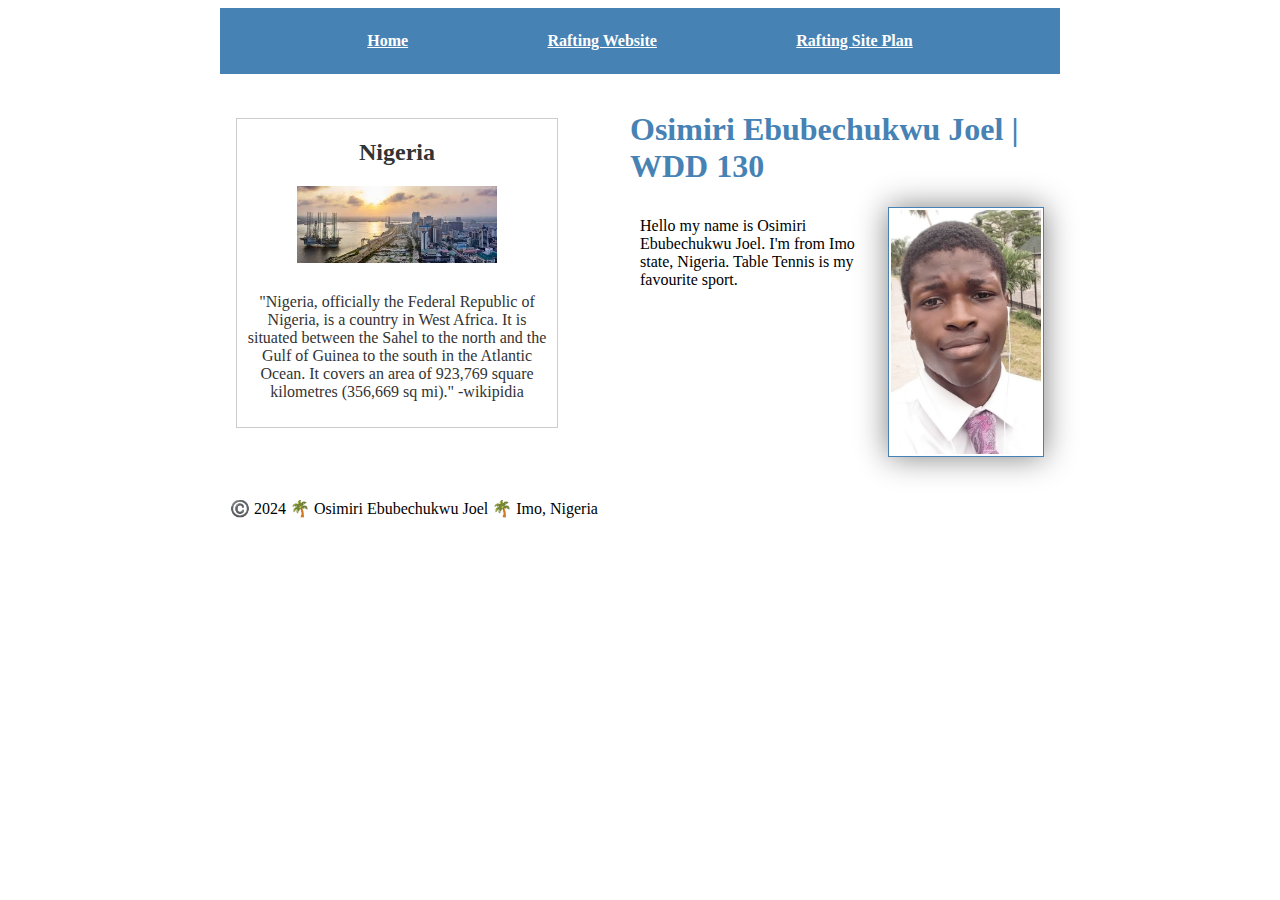
<file: index.html>
<!DOCTYPE html>
<html lang="en-us">
    <head>
    
    <meta charset="utf-8">
    <meta name="viewport" content="width=device-width, initial-scale=1.0">
    <title> Osimiri Ebubechukwu Joel | WDD 130</title>
    <meta name="description" content="Osimiri Ebubechukwu Joel's BYU-Idaho WDD 130 course home page">
    <meta name="author" content="Osimiri Ebubechukwu Joel">
    <link rel="stylesheet" href="styles/styles.css">
    </head>
    <body>
        <header>
            <nav>
                <a href="#">Home</a>
                <a href="wwr/">Rafting Website</a>
                <a href="wwr/site-plan-rafting.html">Rafting Site Plan</a>
            </nav>
        </header>
        <div class="grid">
            <main>
                <ul class="box">
                <h1>Osimiri Ebubechukwu Joel | WDD 130</h1>
                <img src="images/profile.jpg" alt="Hello, my name is Osimiri Ebubechukwu Joel. " width="200">
                <p> Hello my name is Osimiri Ebubechukwu Joel. I'm from Imo state, Nigeria. Table Tennis is my favourite sport.
                </p>
                </ul>
            </main>
            <aside class box="box">
                <h2>Nigeria</h2>
                <img src="images/nigeria.jpg" alt="Nigeria">
                <P>"Nigeria, officially the Federal Republic of Nigeria, 
                    is a country in West Africa. It is situated between the Sahel to the 
                    north and the Gulf of Guinea to the south in the Atlantic Ocean. It covers an area of 923,769 square kilometres (356,669 sq mi)." -wikipidia
                </P>
            
            </aside>
        </div>
        <footer>
            <p>©️ 2024 🌴 Osimiri Ebubechukwu Joel 🌴 Imo, Nigeria </p>
        </footer>
    </body>
</html>
</file>
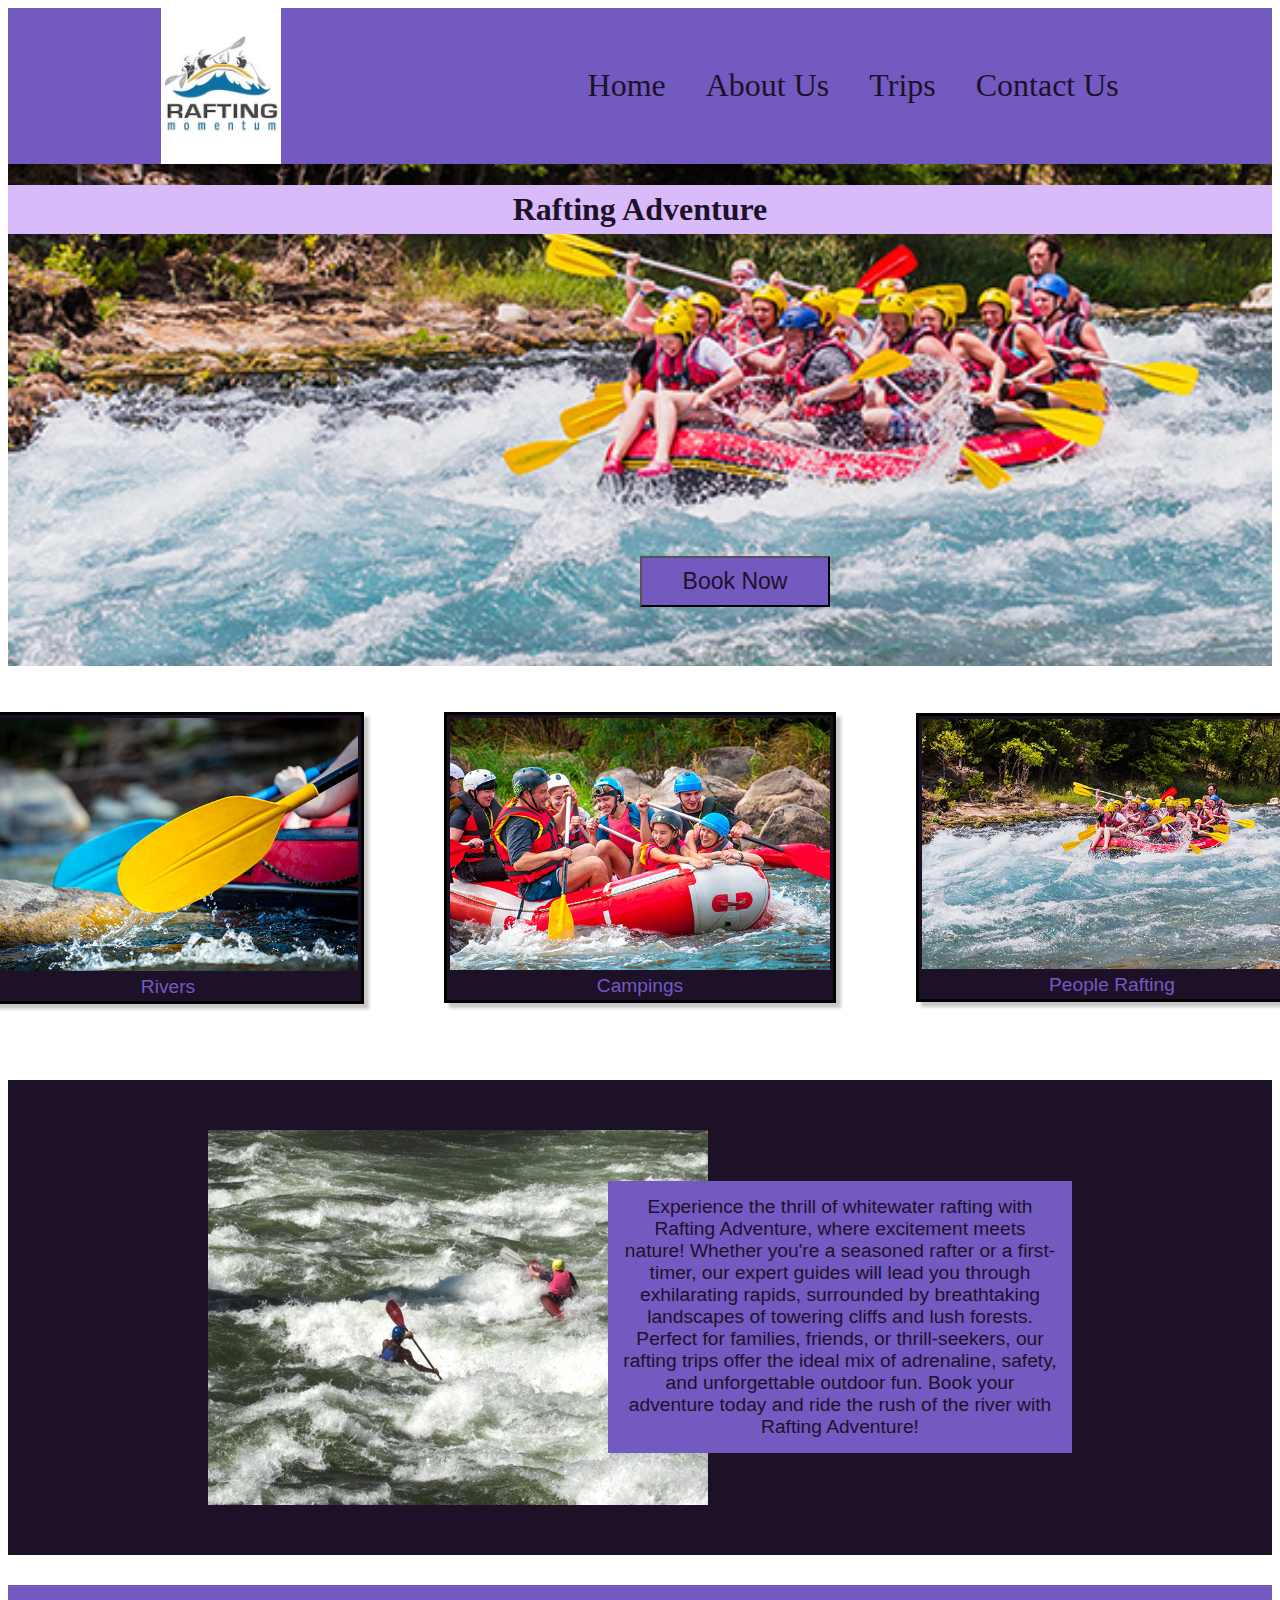
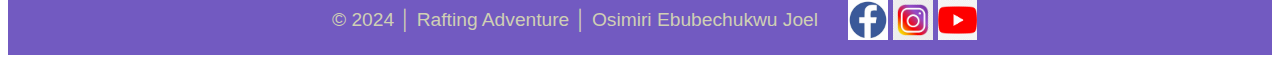
<file: wwr/index.html>
<!DOCTYPE html>
<html lang="en-US">

<head>
    <meta charset="UTF-8">
    <meta name="viewport" content="width=device-width, initialscale=1">
    <title>White Water Rafting Contact Us</title>
    <meta name="description" content="Contact our rafting water company">
    <meta name="author" content="Osimiri Ebubechukwu Joel">
    <link rel="stylesheet" href="styles/site-rafting-planning.css">
    <link rel="preconnect" href="https://fonts.googleapis.com">
    <link rel="preconnect" href="https://fonts.gstatic.com" crossorigin>
    <link href="https://fonts.googleapis.com/css2?family=Open+Sans:ital,wght@0,300..800;1,300..800&display=swap"
        rel="stylesheet">
</head>

<body>
    <header>
        <img class="logo" src="images/rafting-momentum.jpg" alt="The logo of our rafting company">
        <nav class="pages">
            <a class="page-color" id="index" href="index.html">Home</a>
            <a class="page-color" id="about" href="about.html">About Us</a>
            <a class="page-color" id="trips" href="trips.html">Trips</a>
            <a class="page-color" id="contact" href="contact.html">Contact Us</a>
        </nav>
    </header>
    <main>
        <div class="home-hero">
            <h1 id="h1-home">Rafting Adventure</h2>
                <div id="book">
                    <button id="book-button" onclick="document.location='contact.html'">Book Now</button>
                </div>
        </div>
    </main>
    <aside>
        <div class="figure-index">
            <figure class="figure-home">
                <img src="images/rafting20_600.jpg" width="380" height="auto">
                <figcaption class="figcaption-home">Rivers</figcaption>
            </figure>
            <figure class="figure-home">
                <img src="images/rafting9_600.jpg" width="380" height="auto">
                <figcaption class="figcaption-home">Campings</figcaption>
            </figure>
            <figure class="figure-home">
                <img src="images/rafting33_600.jpg" width="380" height="auto">
                <figcaption class="figcaption-home">People Rafting</figcaption>
            </figure>
        </div>
    </aside>
    <article id="article-home">
        <img src="images/salmon-kayak5.jpg" width="650">
        <p>Experience the thrill of whitewater rafting with Rafting Adventure, where excitement meets nature! Whether you're a seasoned rafter or a first-timer, our expert guides will lead you through exhilarating rapids, surrounded by breathtaking landscapes of towering cliffs and lush forests. Perfect for families, friends, or thrill-seekers, our rafting trips offer the ideal mix of adrenaline, safety, and unforgettable outdoor fun. Book your adventure today and ride the rush of the river with Rafting Adventure!</p>
    </article>
    <footer>
        <p id="pfoot">© 2024 │ Rafting Adventure │ Osimiri Ebubechukwu Joel</p>
        <nav class="sociallinks">
            <a class="icon" href="https://www.facebook.com/josue.leyvagiz" target="_blank">
                <img src="images/facebook.jfif" alt="facebook icon">
            </a>
            <a class="icon" href="https://www.instagram.com/" target="_blank">
                <img src="images/insta.jfif" alt="instagram icon">
            </a>
            <a class="icon" href="https://www.youtube.com/" target="_blank">
                <img src="images/youtube.png" alt="youtube icon">
            </a>
    </footer>
</body>

</html>
</file>
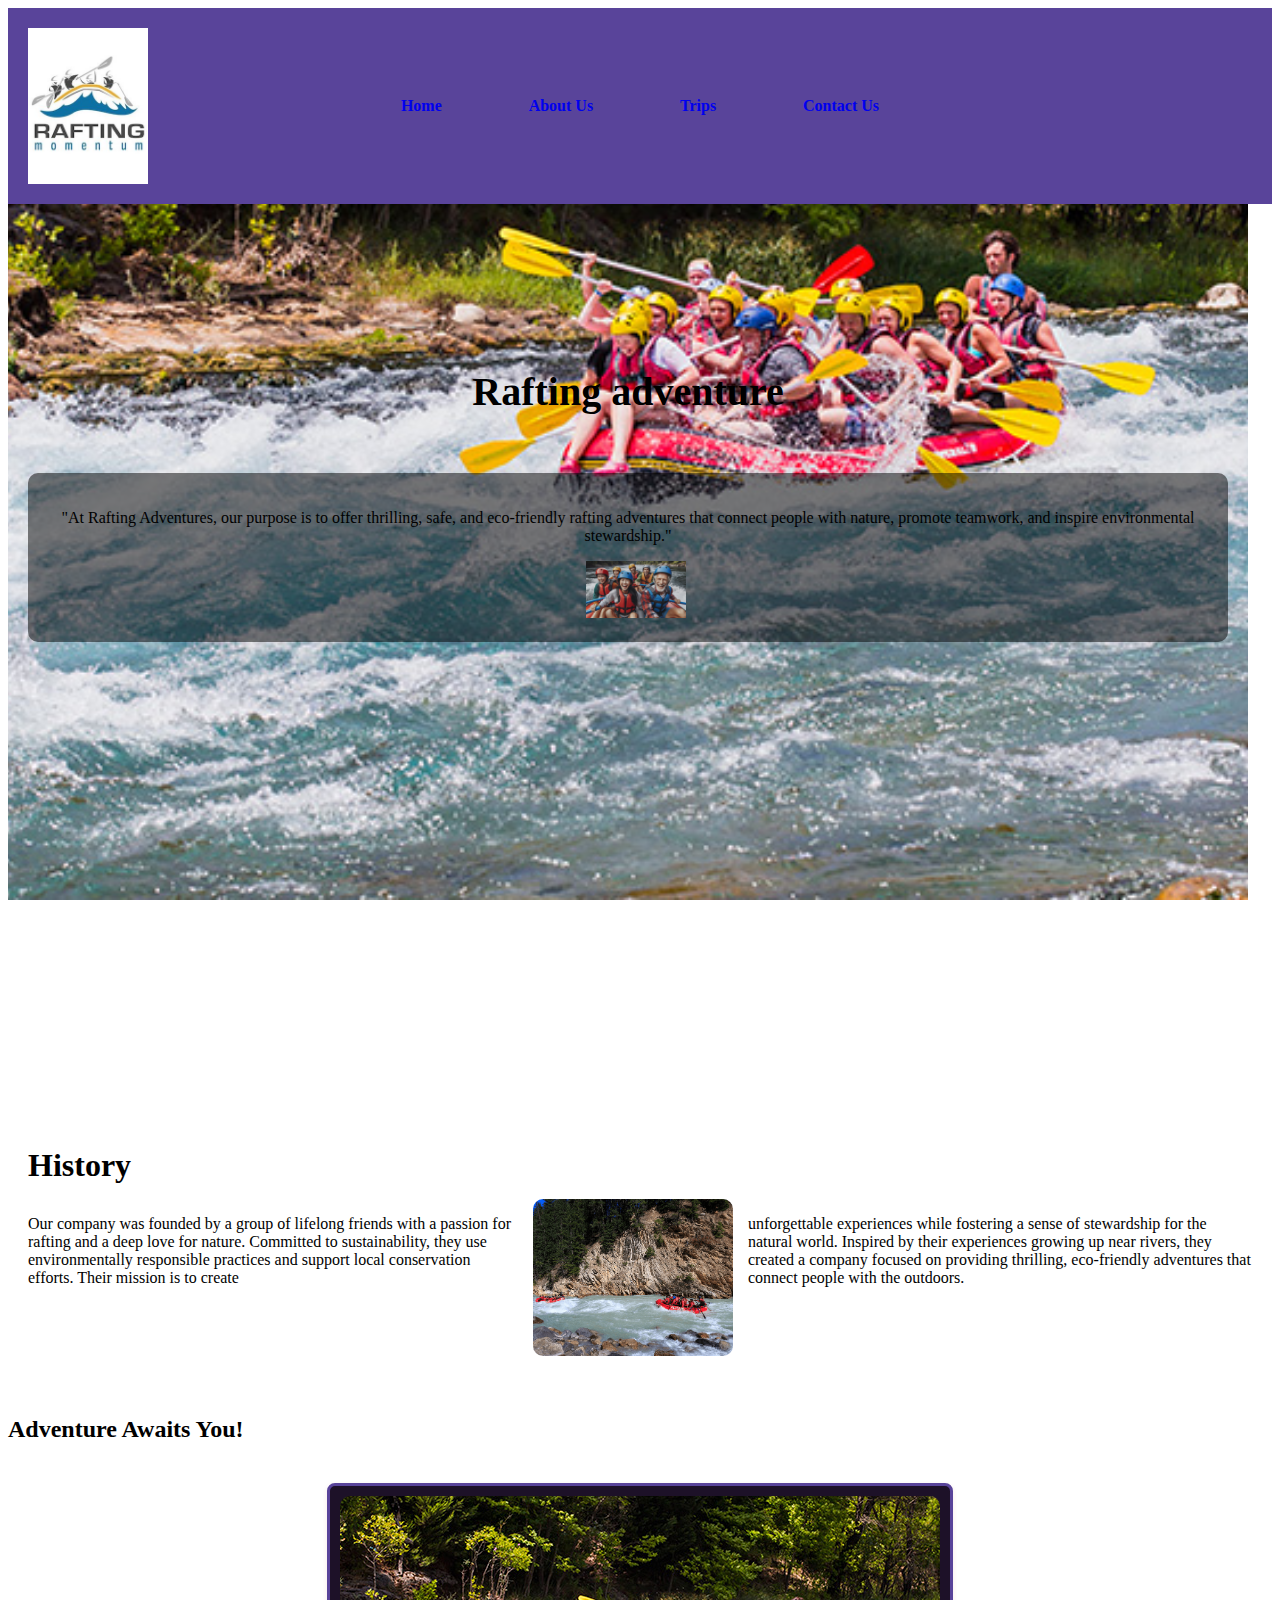
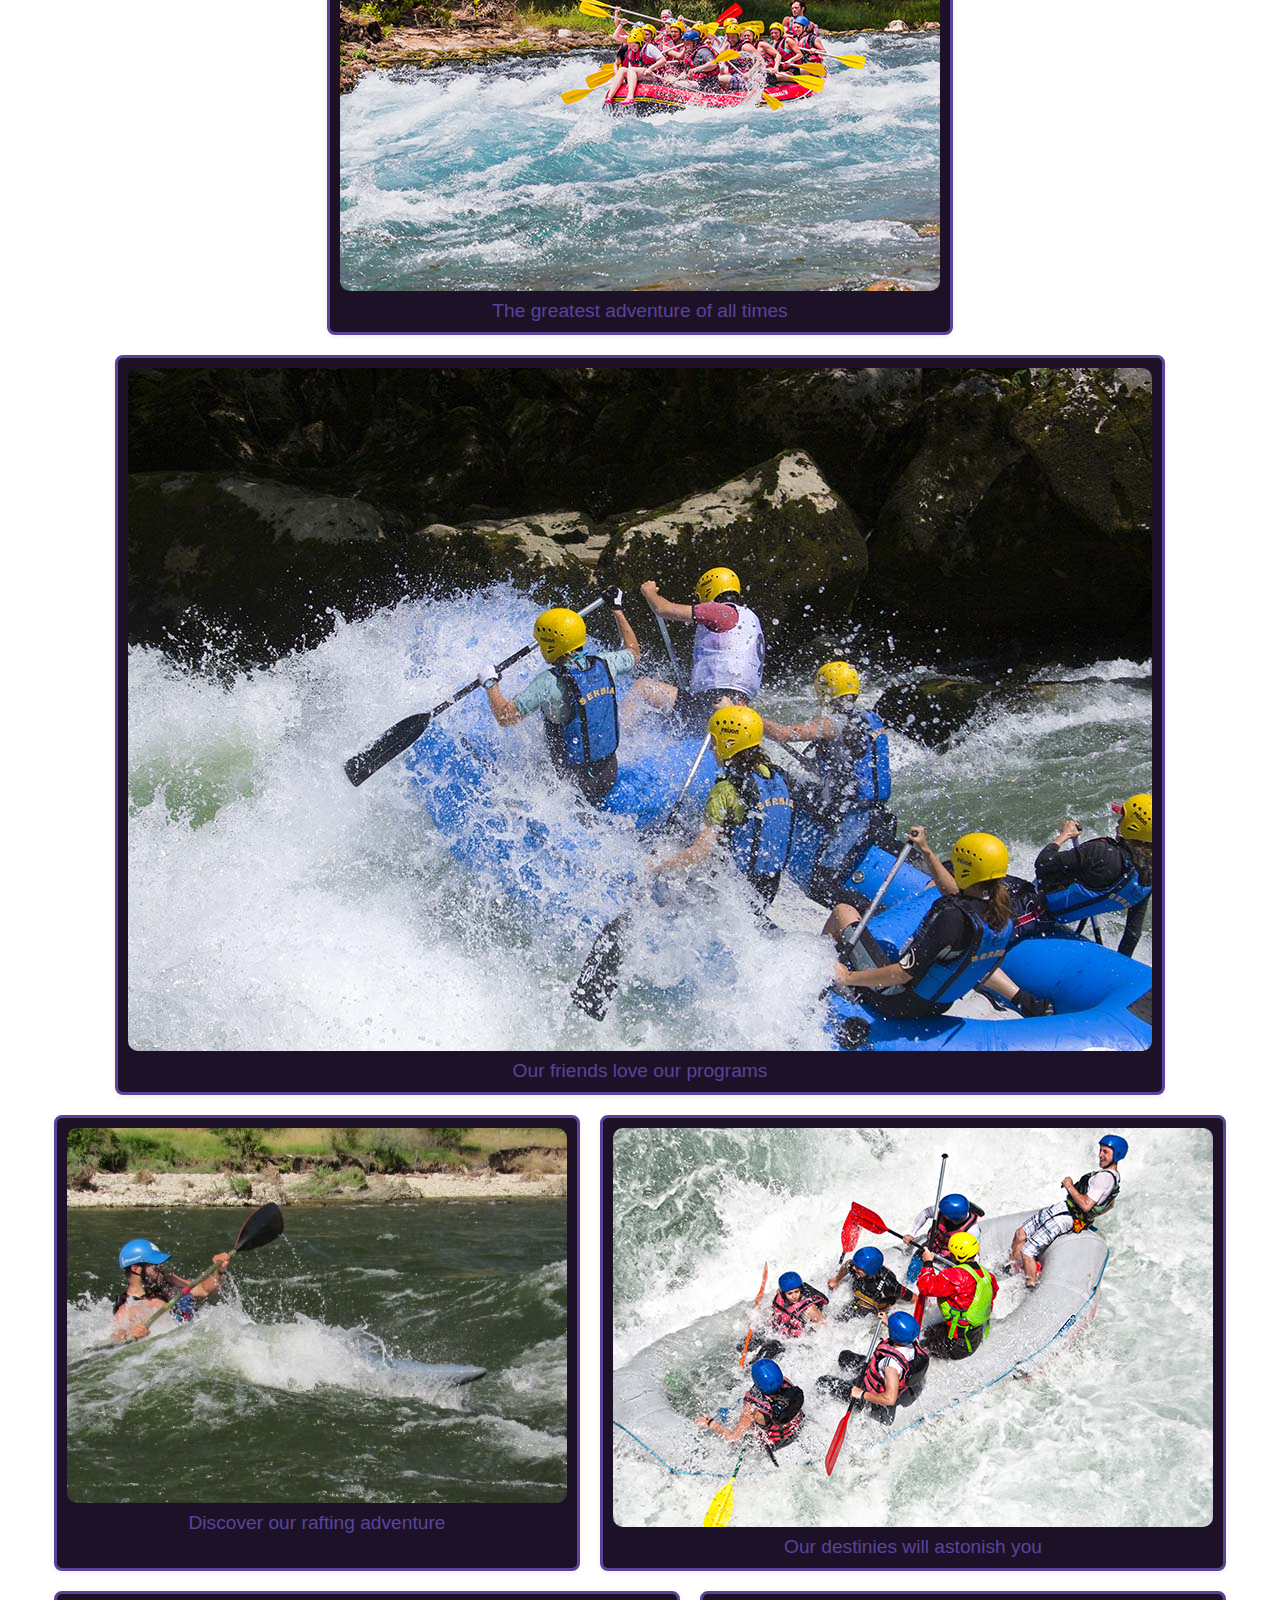
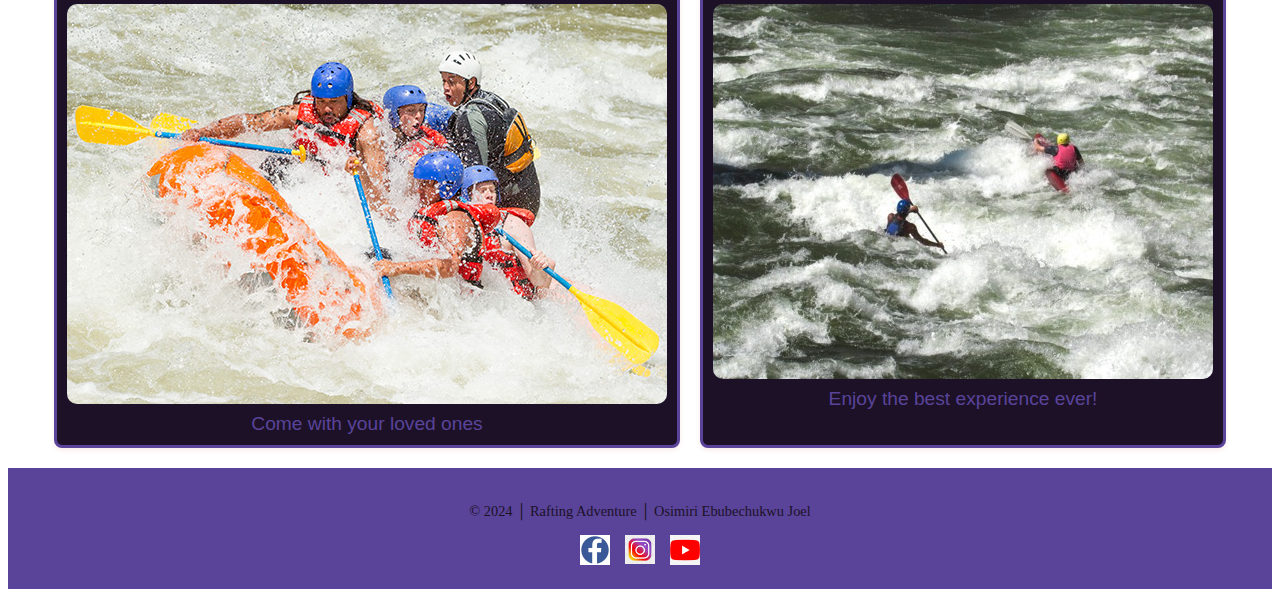
<file: wwr/about.html>
<!DOCTYPE html>
<html lang="en-US">

<head>
  <meta charset="UTF-8">
  <meta name="viewport" content="width=device-width, initialscale=1.0">
  <title>White Water Rafting About Us</title>
  <meta name="description" content="Find out about our rafting water company">
  <meta name="author" content="Osimiri Ebubechukwu Joel">
  <link rel="stylesheet" href="styles/rafting-planning.css">
  <link rel="preconnect" href="https://fonts.googleapis.com">
  <link rel="preconnect" href="https://fonts.gstatic.com" crossorigin>
  <link href="https://fonts.googleapis.com/css2?family=Open+Sans:ital,wght@0,300..800;1,300..800&display=swap" rel="stylesheet">
</head>

<body>
  <header>
    <img class="logo" src="images/rafting-momentum.jpg" alt="The logo of our rafting company">
    <nav class="pages">
      <a class="page-color" href="index.html">Home</a>
      <a class="page-color" href="about.html">About Us</a>
      <a class="page-color" href="trips.html">Trips</a>
      <a class="page-color" href="contact.html">Contact Us</a>
    </nav>
  </header>
  <main>
    <div class="hero">
      <h1>Rafting adventure</h1>
      <article>
        <p class="mission">"At Rafting Adventures, our purpose is to offer thrilling, safe, and eco-friendly rafting
          adventures that connect people with nature, promote teamwork, and inspire environmental stewardship."</p>
        <img class="little-hero" src="images/img3.jpeg" alt="Happy customers" width="100" height="100">
      </article>
    </div>
    <section class="history">
      <h2>History</h2>
      <div class="history-content">
      <p>Our company was founded by a group of lifelong friends with a passion for rafting and a deep
        love for nature. Committed to sustainability, they use environmentally responsible practices and support local
        conservation efforts. Their mission is to create</p>
      <img class="history-content" id="his-cen" src="images/img7.png" alt="our history picture">
      <p class="history-content">unforgettable experiences while fostering a sense of stewardship for the natural world.
        Inspired by their experiences growing up near rivers, they created a company focused on providing thrilling,
        eco-friendly adventures that connect people with the outdoors.</p>
      </div>
    </section>
    <section>
      <h2 id="adventures">Adventure Awaits You!</h2>
      <div class="figure-container">
      <figure class="figure-about">
        <img class="adventure" src="images/rafting33_600.jpg" alt="Image of people living the adventure 1">
        <figcaption>The greatest adventure of all times</figcaption>
      </figure>
      <figure class="figure-about">
        <img class="adventure" src="images/rafting64_600.jpg" alt="Image of people living the adventure 2">
        <figcaption>Our friends love our programs</figcaption>
      </figure>
      <figure class="figure-about">
        <img class="adventure" src="images/salmon-kayak2.jpg" alt="Image of people living the adventure 3">
        <figcaption>Discover our rafting adventure</figcaption>
      </figure>
      <figure class="figure-about">
        <img class="adventure" src="images/raftingbanner2.jpg" alt="Image of people living the adventure 4">
        <figcaption>Our destinies will astonish you</figcaption>
      </figure>
      <figure class="figure-about">
        <img class="adventure" src="images/raftingbanner3.jpg" alt="Image of people living the adventure 5">
        <figcaption>Come with your loved ones</figcaption>
      </figure>
      <figure class="figure-about">
        <img class="adventure" src="images/salmon-kayak5.jpg" alt="Image of people living the adventure 6">
        <figcaption> Enjoy the best experience ever!</figcaption>
      </figure>
      </div>
    </section>
  </main>
  <footer>
    <p id="pfoot">© 2024 │ Rafting Adventure │ Osimiri Ebubechukwu Joel</p>
    <nav class="sociallinks">
      <a class="icon" href="https://www.facebook.com/ebube.Osimiri" target="_blank">
          <img src="images/facebook.jfif" alt="facebook icon">
      </a>
      <a class="icon" href="https://www.instagram.com/" target="_blank">
          <img src="images/insta.jfif" alt="instagram icon">
      </a>
      <a class="icon" href="https://www.youtube.com/" target="_blank">
          <img src="images/youtube.png" alt="youtube icon">
      </a>
  </nav>
  </footer>
</body>

</html>
</file>
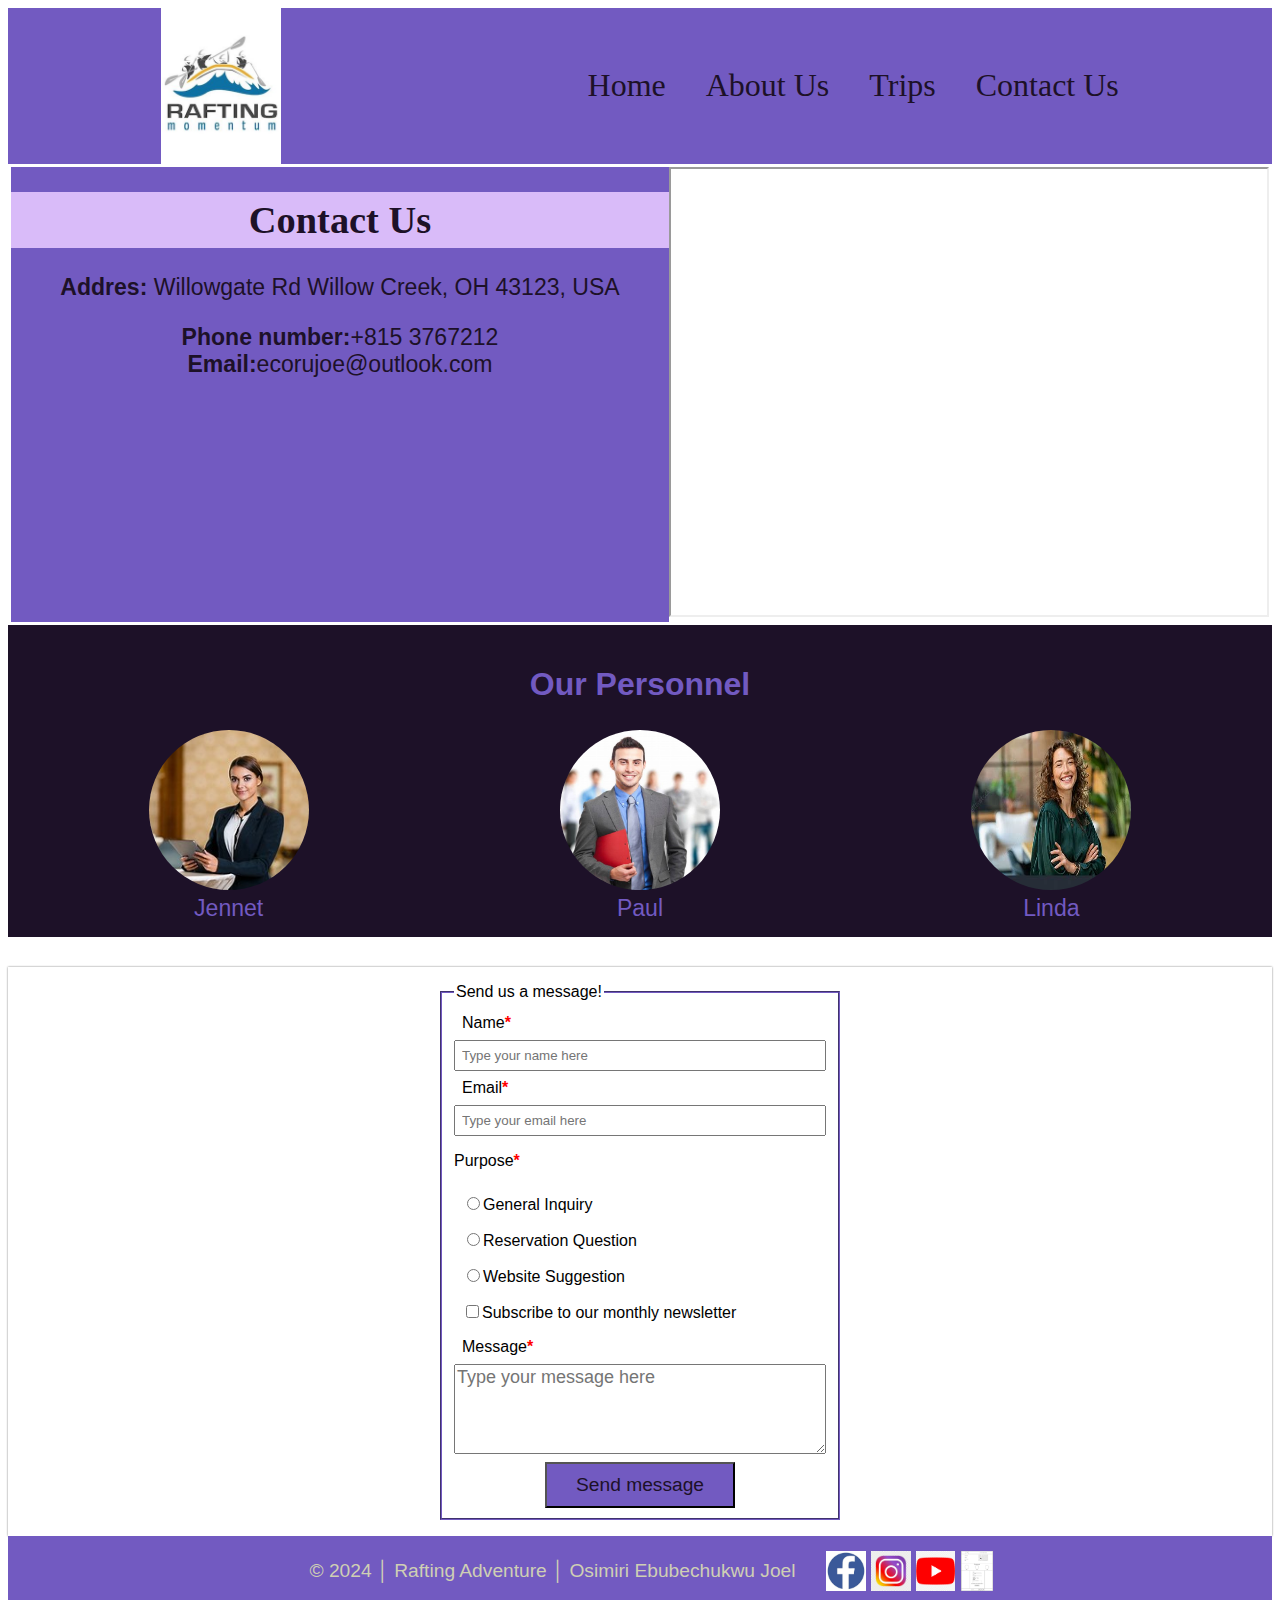
<file: wwr/contact.html>
<!DOCTYPE html>
<html lang="en-US">

<head>
    <meta charset="UTF-8">
    <meta name="viewport" content="width=device-width, initialscale=1">
    <title>White Water Rafting Contact Us</title>
    <meta name="description" content="Contact our rafting water company">
    <meta name="author" content="Osimiri Ebubechukwu Joel">
    <link rel="stylesheet" href="styles/site-rafting-planning.css">
    <link rel="preconnect" href="https://fonts.googleapis.com">
    <link rel="preconnect" href="https://fonts.gstatic.com" crossorigin>
    <link href="https://fonts.googleapis.com/css2?family=Open+Sans:ital,wght@0,300..800;1,300..800&display=swap"
        rel="stylesheet">
</head>

<body>
    <header>
        <img class="logo" src="images/rafting-momentum.jpg" alt="The logo of our rafting company">
        <nav class="pages">
            <a class="page-color" id="index" href="index.html">Home</a>
            <a class="page-color" id="about" href="about.html">About Us</a>
            <a class="page-color" id="trips" href="trips.html">Trips</a>
            <a class="page-color" id="contact" href="contact.html">Contact Us</a>
        </nav>
    </header>
    <main id="main-contact">
        <div class="info">
            <h1 id="h1-contact">Contact Us</h1>
            <p><b>Addres:</b> <a id="address" href="adress:">Willowgate Rd Willow Creek, OH 43123, USA<br></a></p><p><b>Phone number:</b>+815 3767212<br>
                <b>Email:</b><a id="email" href="mailto:">ecorujoe@outlook.com</a>
            </p>
        </div>
        <div class="map">
          <iframe src="https://www.google.com/maps/embed?pb=!1m18!1m12!1m3!1d3060.747639572842!2d-83.05191932559599!3d39.902282086792304!2m3!1f0!2f0!3f0!3m2!1i1024!2i768!4f13.1!3m3!1m2!1s0x8838851b761258b1%3A0xb2603cde1f8020c9!2sWillowgate%20Rd%2C%20Willow%20Creek%2C%20OH%2043123%2C%20USA!5e0!3m2!1sen!2sng!4v1730220780607!5m2!1sen!2sng" width="600" height="450" allowfullscreen="" loading="lazy" referrerpolicy="no-referrer-when-downgrade"></iframe>
        </div>
    </main>
    <aside class="aside-contact">
        <h2 id="h2-contact">Our Personnel</h2>
        <!-- <div class="personnel"> -->
        <figure class="figure-contact">
            <img class="employee" src="images/employee1.jpeg" alt="Our happy employee">
            <figcaption class="figcaption-contact">Jennet </figcaption>
        </figure>
        <figure class="figure-contact">
            <img class="employee" src="images/employee2.jpeg" alt="Our happy employee">
            <figcaption class="figcaption-contact">Paul </figcaption>
        </figure>
        <figure class="figure-contact">
            <img class="employee" src="images/employee3.jpeg" alt="Our happy employee">
            <figcaption class="figcaption-contact">Linda</figcaption>
        </figure>
        <!-- </div> -->
    </aside>
    <section>
        <form>
            <fieldset>
                <legend>Send us a message!</legend>
                <label for="name">Name<b class="c-questions">*</b></label>
                <input type="text" id="name" name="name" placeholder="Type your name here">
                <label for="email-purpose">Email<b class="c-questions">*</b></label>
                <input type="text" id="email-purpose" name="email" placeholder="Type your email here">
                <p id="p-purpose">Purpose<b class="c-questions">*</b></p>
                
                <label for="general"><input type="radio" id="general" value="General Inquiry" >General Inquiry</label>
                
                
                <label for="reservation"><input type="radio" id="reservation" name="purpose" value="Reservation Question">Reservation Question</label>
                
                <label for="website"><input type="radio" id="website" name="purpose" value="Website Suggestion">Website Suggestion</label>
                <label for="newsletter"><input type="checkbox" id="newsletter" name="newsletter">Subscribe to our monthly newsletter</label>
                
                <label for="message">Message<b class="c-questions">*</b></label>
                <textarea rows="4" id="message" name="message" placeholder="Type your message here"></textarea>
                <button type="submit">Send message</button>
            </fieldset>
            
            
        </form>
    </section>
    <footer>
        <p id="pfoot">© 2024 │ Rafting Adventure │ Osimiri Ebubechukwu Joel</p>
        <nav class="sociallinks">
            <a class="icon" href="https://www.facebook.com/josue.leyvagiz" target="_blank">
                <img src="images/facebook.jfif" alt="facebook icon">
            </a>
            <a class="icon" href="https://www.instagram.com/" target="_blank">
                <img src="images/insta.jfif" alt="instagram icon">
            </a>
            <a class="icon" href="https://www.youtube.com/" target="_blank">
                <img src="images/youtube.png" alt="youtube icon">
            </a>
            <a class="icon" href="https://drive.google.com/file/d/1Rs5QF8uwk69ZK_sK8uH83fTCflpslkkl/view?usp=sharing" target="_blank">
                <img src="images/wireframe-contact.jpeg" alt="wireframe contact">
            </a>
        </nav>
    </footer>
</body>

</html>
</file>
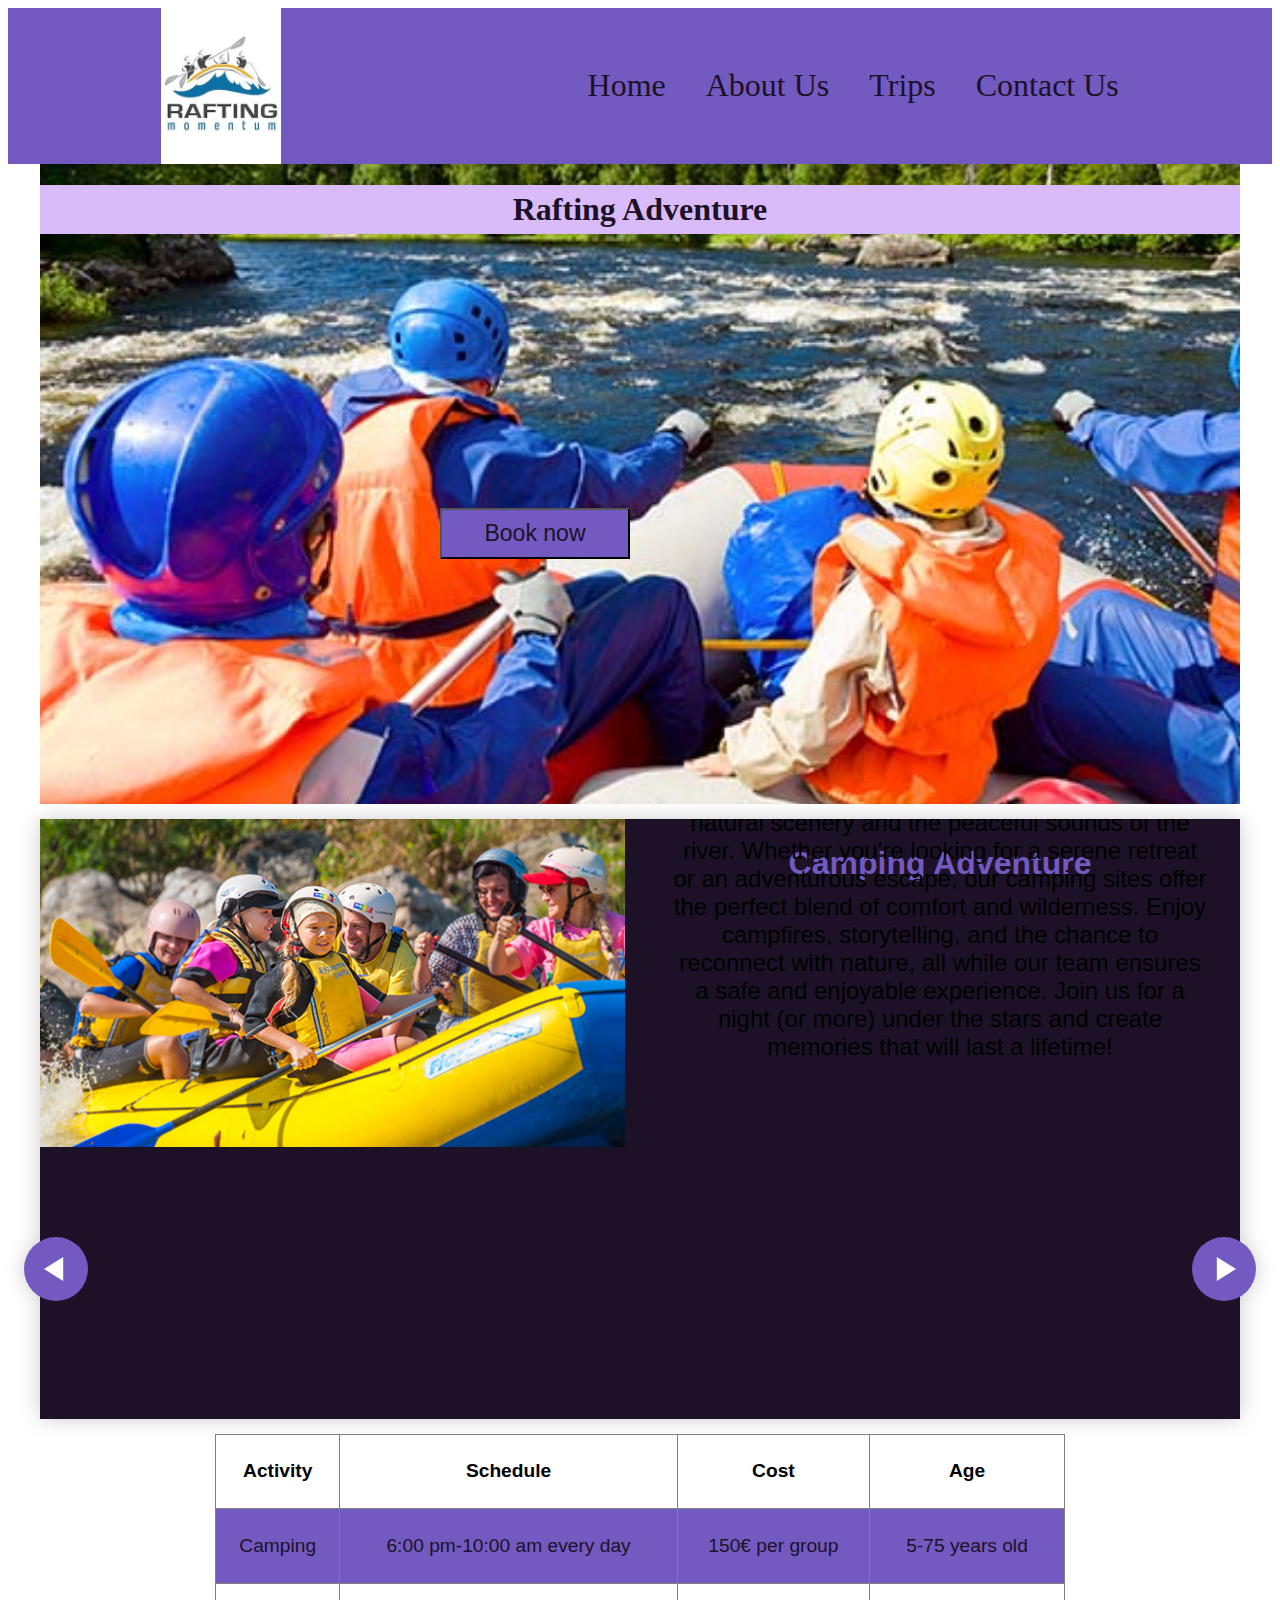
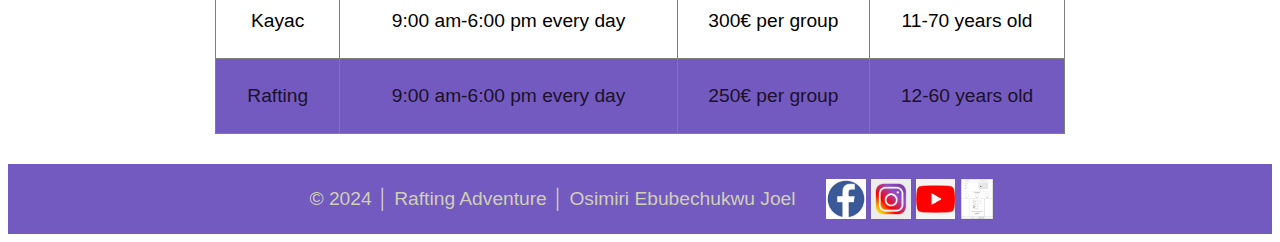
<file: wwr/trips.html>
<!DOCTYPE html>
<html lang="en-US">

<head>
    <meta charset="UTF-8">
    <meta name="viewport" content="width=device-width, initialscale=1">
    <title>White Water Rafting Contact Us</title>
    <meta name="description" content="Contact our rafting water company">
    <meta name="author" content="Osimiri Ebubechukwu Joel">
    <link rel="stylesheet" href="styles/site-rafting-planning.css">
    <link rel="preconnect" href="https://fonts.googleapis.com">
    <link rel="preconnect" href="https://fonts.gstatic.com" crossorigin>
    <link href="https://fonts.googleapis.com/css2?family=Open+Sans:ital,wght@0,300..800;1,300..800&display=swap"
        rel="stylesheet">
</head>

<body>
    <header>
        <img class="logo" src="images/rafting-momentum.jpg" alt="The logo of our rafting company">
        <nav class="pages">
            <a class="page-color" id="index" href="index.html">Home</a>
            <a class="page-color" id="about" href="about.html">About Us</a>
            <a class="page-color" id="trips" href="trips.html">Trips</a>
            <a class="page-color" id="contact" href="contact.html">Contact Us</a>
        </nav>
    </header>
    <main>
        <div class="hero-trips">
            <h1 id="h1-trips">Rafting Adventure</h1>
            <div class="trips-button">
                <button id="trips-button" onclick="document.location='contact.html'">Book now</button>
            </div>
        </div>
    </main>
    <section class="carousel" aria-label="Gallery">
        <ol class="carousel__viewport">
            <li id="carousel__slide1" tabindex="0" class="carousel__slide">
    
                <img src="images/rafting7_600.jpg" width="585px">
                <h2 id="h2-camp">Camping Adventure</h2>
                <p id="campingid">Immerse yourself in the beauty of the great outdoors with our unforgettable camping experiences at Rafting Adventure. Set up camp under the stars, surrounded by breathtaking natural scenery and the peaceful sounds of the river. Whether you're looking for a serene retreat or an adventurous escape, our camping sites offer the perfect blend of comfort and wilderness. Enjoy campfires, storytelling, and the chance to reconnect with nature, all while our team ensures a safe and enjoyable experience. Join us for a night (or more) under the stars and create memories that will last a lifetime!
                </p>
                <div class="carousel__snapper">
                    <a href="#carousel__slide4" class="carousel__prev">Go to last slide</a>
                    <a href="#carousel__slide2" class="carousel__next">Go to next slide</a>
                </div>
            </li>
            <li id="carousel__slide2" tabindex="0" class="carousel__slide">
    
                <img src="images/rafting9_600.jpg" width="585px">
                <h2 id="h2-kayac">Kayac Adventures</h2>
                <p id="kayac">Get ready to paddle through thrilling waters with our exciting kayak experiences! Whether you're a seasoned kayaker or a beginner eager to explore the river, Rafting Adventure offers the perfect blend of excitement and tranquility. Glide through scenic landscapes, navigate exciting rapids, and connect with nature like never before. Our expert guides ensure a safe, fun-filled journey, making this the ultimate kayaking adventure for all ages and skill levels. Dive into the thrill—your next unforgettable water experience awaits!</p>
                <div class="carousel__snapper"></div>
                <a href="#carousel__slide1" class="carousel__prev">Go to previous slide</a>
                <a href="#carousel__slide3" class="carousel__next">Go to next slide</a>
            </li>
            <li id="carousel__slide3" tabindex="0" class="carousel__slide">
    
                <img src="images/rafting52_600.jpg" width="585px">
                <h2 id="raftinga">Rafting Adventure</h2>
                <p id="raftingt">Experience the thrill of rushing rapids and breathtaking river landscapes with our rafting adventures at Rafting Adventure. Whether you're a first-time rafter or a seasoned thrill-seeker, our expertly guided rafting trips offer excitement and adventure for all skill levels. Navigate through exhilarating rapids, enjoy the stunning scenery, and feel the adrenaline as you conquer the river. Safety is our top priority, and our professional guides ensure an unforgettable and secure experience. Dive into the ultimate adventure—rafting like you’ve never experienced before!</p>
                <div class="carousel__snapper"></div>
                <a href="#carousel__slide2" class="carousel__prev">Go to previous slide</a>
                <a href="#carousel__slide4" class="carousel__next">Go to next slide</a>
            </li>
    </section>
    <aside>
        <table>
            <tr>
                <th>Activity</th>
                <th>Schedule</th>
                <th>Cost</th>
                <th>Age</th>
            </tr>
            <tr>
                <td>Camping</td>
                <td>6:00 pm-10:00 am every day</td>
                <td>150€ per group</td>
                <td>5-75 years old</td>
            </tr>
            <tr>
                <td>Kayac</td>
                <td>9:00 am-6:00 pm every day</td>
                <td>300€ per group</td>
                <td>11-70 years old</td>
            </tr>
            <tr>
                <td>Rafting</td>
                <td>9:00 am-6:00 pm every day</td>
                <td>250€ per group</td>
                <td>12-60 years old</td>
            </tr>
        </table>
    </aside>
    <footer>
        <p id="pfoot">© 2024 │ Rafting Adventure │ Osimiri Ebubechukwu Joel</p>
        <nav class="sociallinks">
            <a class="icon" href="https://www.facebook.com/josue.leyvagiz" target="_blank">
                <img src="images/facebook.jfif" alt="facebook icon">
            </a>
            <a class="icon" href="https://www.instagram.com/" target="_blank">
                <img src="images/insta.jfif" alt="instagram icon">
            </a>
            <a class="icon" href="https://www.youtube.com/" target="_blank">
                <img src="images/youtube.png" alt="youtube icon">
            </a>
            <a class="icon" href="https://drive.google.com/file/d/1Rs5QF8uwk69ZK_sK8uH83fTCflpslkkl/view?usp=sharing" target="_blank">
                <img src="images/wireframe-contact.jpeg" alt="wireframe contact">
            </a>
        </nav>
    </footer>
</body>

</html>
</file>
<file: styles/styles.css>
:root {
    --heading-text-color: rgba(45, 113, 161, 0.831);

}

nav {
    background-color: steelblue;
    padding: 1rem;
    display: flex;
    justify-content: space-evenly;
    align-items: center;
}

nav a {
    color: white;
    display: Block;
    padding: 0.5rem;
    font-weight: 700;

}
.grid {
    display: grid;
    align-items: center;
}

main {
    grid-column: 2/3;
    margin: 1rem;
}

h1{
    color: steelblue;
}

main img {
    width: 150px;
    height: auto;
    border: 1px solid steelblue;
    padding: 2px;
    box-shadow: 0 0 30px gray;
    float: right;
}

p {
    padding: 10px;
}

aside {
    width:20em;
    margin: 1em;
    border: 1px solid rgba(0, 0, 0, 0.2);
    color: #333;
    text-align: center;
    position: relative;
    grid-column: 1/2;
    grid-row: 1/2;
}

aside img{
    width: 200px;
    height: auto;
}

header, .grid, footer{
    /*margin-top: 1em;
    border-top: 1px solid #000;
    text-align: center;*/
    margin: 0 auto;
    max-width: 840px
    
}
</file>
<file: wwr/styles/site-rafting-planning.css>
.open-sans {
    font-family: "Open Sans", sans-serif;
    font-weight: 2;
    font-style: normal;
    font-variation-settings:"wdth" 100;
  }
  :root{
      --main-color: #725ac1;
      --secondary-color: #9bf3f0;
      --accent1-color: #1d1128;
      --accent2-color: #D9BBf9;
  }
  
  
  h2{
      font-family: opensans, sans-serif, arial, helvetica;
      font-size: 1em;
      text-align: center;
      color: var(--main-color);
     
  }
  .logo{
      display: flex;
      width:120px
  }
  .pages{
      font-size: 2em;
      display: flex;
      justify-content: space-between;
      gap: 40px;
      color: #cfcfb4;
      
  }
  .icon{
      text-decoration: none;
      display: flex;
      justify-content: space-between;
      color:#d7d7ce;
      width:40px;
      height: 40px;
      background-color: var(--main-color);
  }
  a:hover{
      background-color: var(--accent1-color);
      color:var(--main-color);
      border-radius: 5%;
  }
  p{
      font-size: larger;
      font-family: Arial, Helvetica, sans-serif;
      text-align:center;
      margin-left: 30px;
      margin-right: 30px;
  }
  footer{
      background-color: var(--main-color);
      color: #cfcfb4;
      padding: 5px;
      display: flex;
      align-items: center;
      justify-content: center;
  }
  header{
      background-color: var(--main-color);
      color: #cfcfb4;
      display: flex;
      align-items: center;
      justify-content: space-around;
  
  }
  
  .sociallinks{
      display: flex;
      justify-content: center;
      gap: 5px;
  }
  
  .hero{
      background-image: url("/wwr/images/rafting7_600.jpg");
      background-repeat: no-repeat;
      background-attachment:fixed;
      background-size: cover;
      height: 600px;
      max-width:1200px;
      margin: 0 auto;
      display: grid;
      align-items: center;
      grid-template-rows: 1fr 1fr 1fr 1fr;
      margin-top: 0;
  }
  .home-hero{
      background-image: url("/wwr/images/rafting33_600.jpg");
      background-repeat: no-repeat;
      background-attachment:fixed;
      background-size: cover;
      height: 502px;
      max-width:1406px;
      margin: 0 auto;
      display:grid;
      align-content:space-between ;
      
      
  }
  h1{
      text-align: center;
      color: var(--accent1-color);
      padding:6px;
      background-color: #D9BBf9;
  }
  #book{
      display: grid;
      grid-template-columns: 1fr 1fr 1fr 1fr;
      grid-template-rows: 1fr 1fr 1fr 1fr;
      align-items: center;
      font-size: larger;
  }
  #book-button{
      grid-column:3/4;
      grid-row: 3/4;
  }
  .little-hero{
      width:180px;
      height:auto;
      padding:15px;
      opacity:.8;
      
  }
  
  article{
      display:flex;
      justify-content: center;
      align-items:center;
      align-self: center;
      grid-row: 3/4;
      background-color:var(--accent2-color);
      color:var(--main-color);
  }
  
  .history-content{
      display:flex;
      justify-content: center;
      align-items:center;
      align-self: center;
      background-color:var(--main-color);
      color:var(--accent1-color);
      margin-top: 10px;
      margin-bottom: 30px;
      max-width: 1400px;
      max-height:250px
  }
  #his-cen{
      padding: 10px;
      width:200px;
      height:auto;
  }
  .history{
      display:grid;
      justify-content: center;
      align-items:center;
      align-self: center;
      grid-template-rows: 1fr;
      
  }
  
  #adventures{
      text-align: center;
      color:var(--main-color);
  }
  .adventure{
      width: 300px;
      height: 180px;
      opacity: .8;
  }
  
  .figure-container{
      display: flex;
      flex-direction: row;
      justify-items: center;
      gap: 20px;
      padding: 20px;
      max-width: 1400px;
      width: auto;
      height: auto;
      flex-wrap: wrap;
      justify-content: center;
      align-items: center;
          
  }
  .figure-about{
          margin: 0;
          text-align: center; 
          background-color: var(--accent1-color); 
          border: 3px solid var(--main-color); 
          border-radius: 8px; 
          padding: 10px;
          box-shadow: 0 2px 5px rgba(0, 0, 0, 0.1);
  }
  figcaption {
      margin-top: 5px; 
      font-size: 14px; 
      color: var(--main-color);
      font-family: Arial, Helvetica, sans-serif;
      font-size: larger;
  }
  
  h2:hover{
      background-color: #505033;
      color: #d7d7ce;
      padding:10px;
  }
  #adventures:hover{
      background-color: var(--main-color);
      color: #d7d7ce;
      padding:10px;
  }
  
  /*Contact Us styles*/  
  #address:hover{
      background-color: var(--accent1-color);
      color: var(--main-color);
  }
  b{
      color: var(--accent1-color);
  }
  #main-contact{
      display: grid;
      grid-template-columns: 2fr 1fr;
      font-size: larger;
      padding: 3px;
  }
  #email, #address{
      color: var(--accent1-color);
      text-decoration: none;
      
  }
  #email:hover{
      color: var(--main-color);
      
  }
  .page-color{
      color: var(--accent1-color);
      text-decoration: none;
  }
  .map{
      justify-self: center;
  }
  .info{
      background: var(--main-color);
      color:var(--accent1-color)
  }
  .aside-contact{
      background-color: var(--accent1-color);
      margin-top: 0;
      padding: 15px;
      display: grid;
      grid-template-columns: repeat(3, 1fr);
  }
  #h2-contact{
      grid-column: 1/4;
      font-size: 2rem;
  }
  .employee{
      width:160px;
      height:160px;
      border-radius: 100%;
  }
  .figure-contact{
      margin: 0;
      display: grid;
      grid-template-columns: 1fr;
      justify-items: center;
      font-size: larger;
  }
   
  form{
      border: 0rem;
      margin: 0rem;
      padding: 1rem;
      width:750px;
      max-height: 600px;
      box-shadow:0 0 2px gray;
      text-align: justify;
      display: flex;
      flex-direction: column;
      font-family: Arial, Helvetica, sans-serif;
      width:100%;
      height:100%;
      margin:auto;
      justify-content: center;
      align-items: center;
  }
  label{
      padding: 8px;
  }
  button{
      background-color: var(--main-color);
      padding:10px;
      outline:white;
      color: var(--accent1-color);
      font-size: larger;
      width:190px;
      align-self: center;
      margin-top: 8px;
      
  }
  button:hover{
      background-color: var(--accent1-color);
      color: var(--main-color);
  }
  fieldset{
      display: flex;
      flex-direction: column;
      border-color: var(--main-color);
      width:400px
      
  }
  .c-questions{
      color: red;
  }
  input{
      padding: 6px;
  }
  #p-purpose{
      font-size: medium;
      align-self: flex-start;
      margin-left: 0;
      margin-right: 0;
  }
  textarea{
      font-family: Arial, Helvetica, sans-serif;
      font-size: large;
  }
  .figure-index{
      display: grid;
      grid-template-columns: 1fr 1fr 1fr;
      max-width:100%;
      height: auto;
      align-items: center;
      justify-content: center;
      margin: auto;
      padding:30px;
  }
  .figure-home{
      display: grid;
      align-items: center;
      justify-items: center;
      border-color:var(--main-color);
      border: solid 3px;
      padding:3px;
      background-color: var(--accent1-color);
      box-shadow: 5px 5px 3px rgb(200, 199, 199);
  }
  #article-home{
      background-color: var(--accent1-color);
      padding: 50px;
      margin:0 0 30px
  }
  #article-home p{
      margin-left: -100px;
      background-color: var(--main-color);
      padding:15px;
      margin-right: 150px;
      color: var(--accent1-color);
  }
  #article-home img{
      margin-left: 150px;
  }
  .hero-trips{
      background-image: url('/wwr/images/rafting52_600.jpg');
      background-repeat:no-repeat;
      background-attachment:fixed;
      background-size:cover;
      height:640px;
      max-width:1200px;
      margin:0 auto;
      display: grid;
      align-items: start;
  
  }
  .trips-button{
      display: grid;
      grid-template-columns: repeat(3, 1fr);
      grid-template-columns: repeat(3, 1fr);
      align-items:center;
      font-size: larger;
  }
  #trips-button{
      grid-column: 2/3;
      grid-row: 2/3;
  }
  @keyframes tonext {
      75% {
        left: 0;
      }
      95% {
        left: 100%;
      }
      98% {
        left: 100%;
      }
      99% {
        left: 0;
      }
    }
    
    @keyframes tostart {
      75% {
        left: 0;
      }
      95% {
        left: -300%;
      }
      98% {
        left: -300%;
      }
      99% {
        left: 0;
      }
    }
    
    @keyframes snap {
      96% {
        scroll-snap-align: center;
      }
      97% {
        scroll-snap-align: none;
      }
      99% {
        scroll-snap-align: none;
      }
      100% {
        scroll-snap-align: center;
      }
    }
    
    .cd__main{
       display: block !important;
    }
   
    *{
      box-sizing: border-box;
      scrollbar-color: transparent transparent; 
      scrollbar-width: none;
    }
    
    ::-webkit-scrollbar {
      width: 12px;
    }
    
    ::-webkit-scrollbar-track {
      background: transparent;
    }
    
    ::-webkit-scrollbar-thumb {
      background: transparent;
      border: none;
    }
    
    * {
      -ms-overflow-style: none;
    }
    
    ol, li {
      list-style: none;
      margin: 0;
      padding: 0;
    }
    
    
    .carousel {
      position: relative;
      filter: drop-shadow(0 0 10px #0003);
      perspective: 100px;
      max-width: 1200px;
      height: 600px;
      margin: 15px auto;
    }
    
    .carousel__viewport {
      position: absolute;
      top: 0;
      right: 0;
      bottom: 0;
      left: 0;
      display: flex;
      overflow-x: scroll;
      counter-reset: item;
      scroll-behavior: smooth;
      scroll-snap-type: x mandatory;
    }
    .carousel__viewport li{
      display: grid;
      grid-template-columns: 1fr 1fr;
      grid-template-rows: 1fr 3fr;
      align-items:start;
    }
  #kayac, #campingid, #raftingt{
      grid-column: 2/2;
      grid-row: 2/2;
      margin-top: -450px;
      font-size: 1.5rem;
  }
  #h2-kayac{
    grid-column: 2/2;
    grid-row: 1/2;
    font-size: 2rem;
  }
  #h2-camp, #raftinga{
      grid-column: 2/2;
      grid-row: 1/2;
      font-size: 2rem;
  }
  .carousel__slide, .carousel__slide2 {
      position: relative;
      flex: 0 0 100%;
      width: 100%;
      background-color: var(--accent1-color);
    
    }
    
    .carousel__slide:nth-child(even) .carousel__slide2:nth-child(even) {
      background-color: var(--accent1-color);
    }
    
    .carousel__slide:before {
      position: absolute;
      top: 50%;
      left: 50%;
      transform: translate3d(-50%,-40%,70px);
      color: #fff;
      font-size: 2em;
    }
    
    .carousel__snapper {
      position: absolute;
      top: 0;
      left: 0;
      width: 100%;
      height: 100%;
      scroll-snap-align: center;
    }
    
    @media (hover: hover) {
      .carousel__snapper {
        animation-name: tonext, snap;
        animation-timing-function: ease;
        animation-duration: 4s;
        animation-iteration-count: infinite;
      }
    
      .carousel__slide:last-child .carousel__snapper {
        animation-name: tostart, snap;
      }
    }
    
    @media (prefers-reduced-motion: reduce) {
      .carousel__snapper {
        animation-name: none;
      }
    }
    
    .carousel:hover .carousel__snapper,
    .carousel:focus-within .carousel__snapper {
      animation-name: none;
    }
    
    .carousel__navigation {
      position: absolute;
      right: 0;
      bottom: 0;
      left: 0;
      text-align: center;
    }
    
    .carousel__navigation-list,
    .carousel__navigation-item {
      display: inline-block;
    }
    
    .carousel__navigation-button {
      display: inline-block;
      width: 1.5rem;
      height: 1.5rem;
      background-color: var(--main-color);
      background-clip: content-box;
      border: 0.25rem solid transparent;
      border-radius: 50%;
      font-size: 0;
      transition: transform 0.1s;
    }
    
    .carousel::before,
    .carousel::after,
    .carousel__prev,
    .carousel__next {
      position: absolute;
      top: 0;
      margin-top: 37.5%;
      width: 4rem;
      height: 4rem;
      transform: translateY(-50%);
      border-radius: 50%;
      font-size: 0;
      outline: 0;
    }
    
    .carousel::before,
    .carousel__prev {
      left: -1rem;
    }
    
    .carousel::after,
    .carousel__next {
      right: -1rem;
    }
    
    .carousel::before,
    .carousel::after {
      content: '';
      z-index: 1;
      background-color: var(--main-color);
      background-size: 1.5rem 1.5rem;
      background-repeat: no-repeat;
      background-position: center center;
      color: #fff;
      font-size: 2.5rem;
      line-height: 4rem;
      text-align: center;
      pointer-events: none;
    }
    
    .carousel::before {
      background-image: url("data:image/svg+xml,%3Csvg viewBox='0 0 100 100' xmlns='http://www.w3.org/2000/svg'%3E%3Cpolygon points='0,50 80,100 80,0' fill='%23fff'/%3E%3C/svg%3E");
    }
    
    .carousel::after {
      background-image: url("data:image/svg+xml,%3Csvg viewBox='0 0 100 100' xmlns='http://www.w3.org/2000/svg'%3E%3Cpolygon points='100,50 20,100 20,0' fill='%23fff'/%3E%3C/svg%3E");
    }
    table{
      font-family: Arial, Helvetica, sans-serif;
      width:850px;
      height:300px;
      text-align:center;
      border-collapse: collapse;
      font-size: larger;
    }
    th, td{
      border: 1px solid gray;
      padding:10px;
    }tr:nth-child(even){
      background-color: var(--main-color);
      color: var(--accent1-color);
    }
    aside{
      display: flex;
      justify-content: center;
      margin-bottom: 30px;
    }
</file>
<file: wwr/styles/rafting-planning.css>
.open-sans {
    font-family: "Open Sans", sans-serif;
    font-weight: 2;
    font-style: normal;
    font-variation-settings:"wdth" 100;
  }
  :root{
      --main-color: #59449A;
      --secondary-color: #C5E7E4;
      --accent1-color: #1D1128;
      --accent2-color: #BFA7E0;
  }
  
/* {
    margin: 0;
    padding: 0;
    box-sizing: border-box;
    font-family: 'Open Sans', sans-serif;
}

/* Header with Grid */
header {
    display: grid;
    grid-template-columns: 1fr 2fr 1fr;
    align-items: center;
    background-color:var(--main-color);
    padding: 20px;
}

.logo {
    width: 120px;
    height: auto;
}

/* Navigation Styling with Flexbox */
.pages {
    display: flex;
    gap: 20px;
    justify-content: space-evenly;
    color: var(--accent1-color);
}

.page-color {
    text-decoration: none;
    font-weight: bold;
}

.page-color:hover {
    color: var(--accent2-color);
}

/* Main Hero Section */
.hero {
    background: url('/wwr/images/rafting33_600.jpg') no-repeat center center/cover;
    background-repeat: no-repeat;
    background-attachment: fixed;
    background-size: cover;
    max-width: 1200px;
    margin: o auto;
    display: grid;
    align-items: center;
    grid-template-rows: 1fr 1fr 1fr 1fr;
    text-align: center;
    padding: 100px 20px;
    position: relative;
}

.hero h1 {
    font-size: 2.5rem;
    margin-bottom: 20px;
}

.hero article {
    background: rgba(0, 0, 0, 0.5);
    padding: 20px;
    border-radius: 10px;
    display: inline-block;
}

.little-hero {
    margin-left: 15px;
    width: 100px;
    height: auto;
    opacity: .8;
}

/* History Section Styling */
.history {
    padding: 40px 20px;
    text-align: left;
}

.history h2 {
    font-size: 2rem;
    margin-bottom: 15px;
}

.history-content {
    display: flex;
    gap: 15px;
}

.history-content img {
    max-width: 200px;
    height: auto;
    border-radius: 10px;
}

/* Adventure Section Styling */
.figure-container {
    display: flex;
    flex-wrap: wrap;
    gap: 20px;
    justify-content: center;
    padding: 20px;
}

.figure-about {
    margin: 0;
    text-align: center; 
    background-color: var(--accent1-color); 
    border: 3px solid var(--main-color); 
    border-radius: 8px; 
    padding: 10px;
    box-shadow: 0 2px 5px rgba(190, 49, 49, 0.1);
}

.adventure {
    width: 100%;
    height: auto;
    border-radius: 10px;
}

figure figcaption {
    margin-top: 5px; 
    font-size: 14px; 
    color: var(--main-color);
    font-family: Arial, Helvetica, sans-serif;
    font-size: larger;
}

/* Footer Styling */
footer {
    background-color: var(--main-color);
    text-align: center;
    padding: 20px;
    font-size: 0.9rem;
    color: var(--accent1-color);
}

#pfoot {
    margin-bottom: 15px;
}

.sociallinks {
    display: flex;
    gap: 15px;
    justify-content: center;
}

.icon img {
    width: 30px;
    height: auto;
}

.icon:hover img {
    opacity: 0.8;
}
</file>
